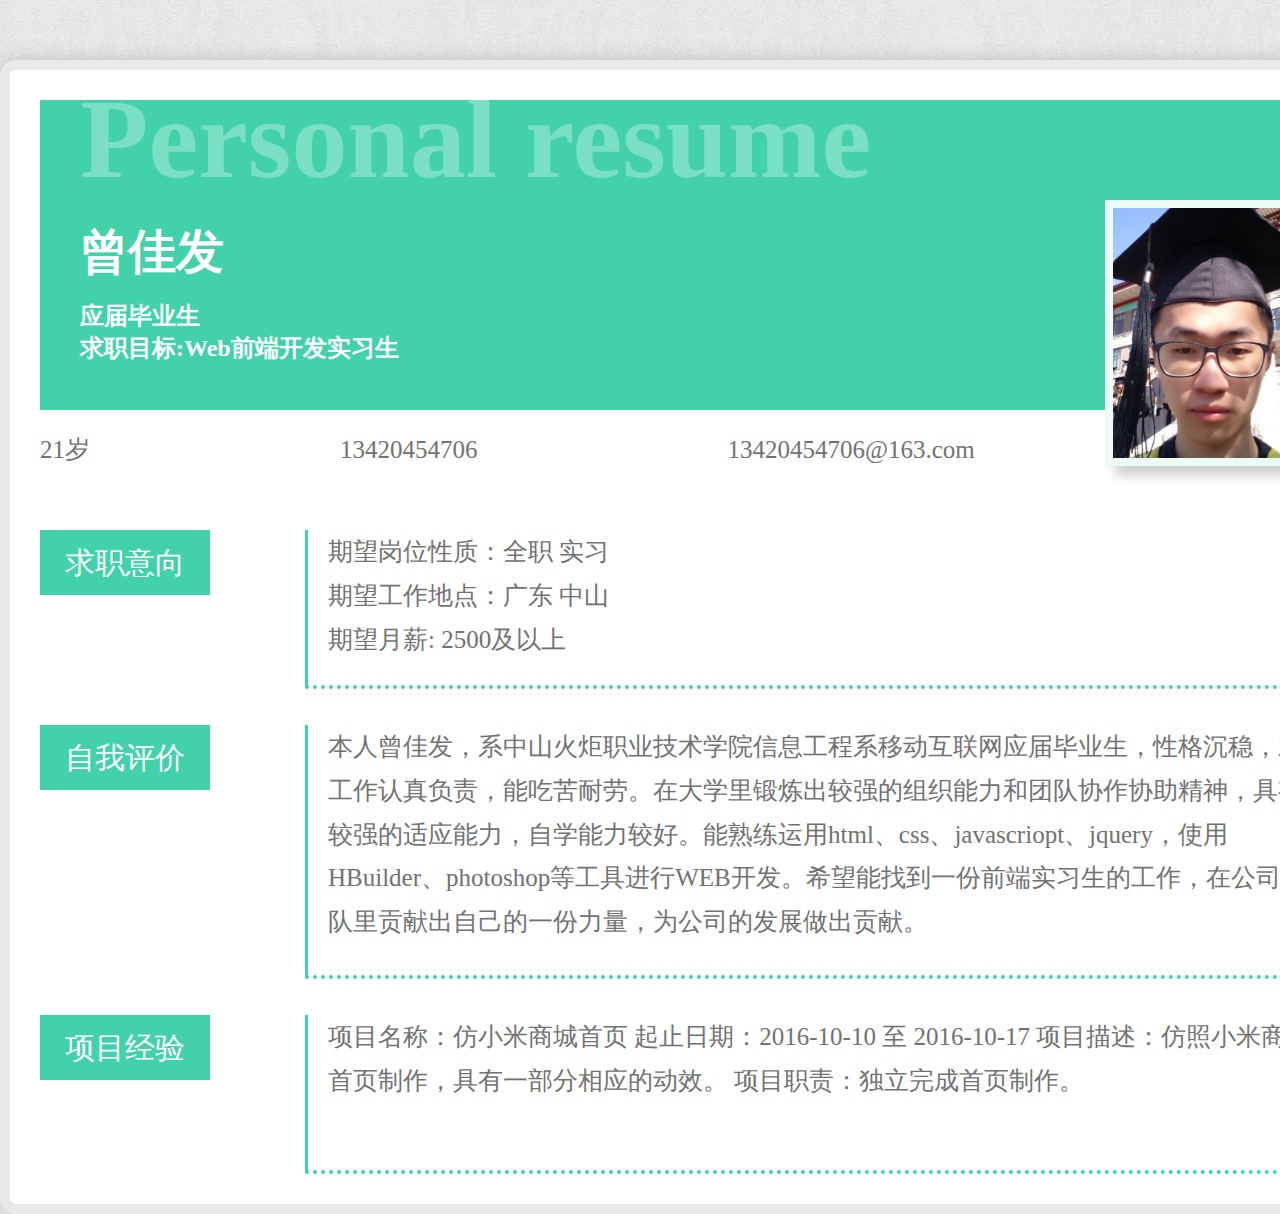
<file: 前端实习生_曾佳发/index.html>
<!DOCTYPE html>
<html>

	<head>
		<meta charset="utf-8" />
		<meta name="viewport" content="width=device-width, initial-scale=1.0">
		<meta http-equiv="X-UA-Compatible" content="ie=edge">
		<title>前端实习生_曾佳发</title>
		<link rel="stylesheet" type="text/css" href="./css/reset.css" />
		<link rel="stylesheet" type="text/css" href="./css/index.css" />
	</head>

	<body>
		<div class="resume">
			<div class="container">
				<div class="header">
					<div class="header_item">
						<h1>Personal resume</h1>
						<h2>曾佳发</h2>
						<h3>应届毕业生</h3>
						<h3>求职目标:Web前端开发实习生</h3>
					</div>
					<div class="header_img">
						<img src="img/header_img.JPG" alt="曾佳发头像" />
					</div>

				</div>
				<div class="main">
					<div class="information">
						<div class="container">
							<a href=""><i></i>21岁</a>
							<a href=""><i></i>13420454706</a>
							<a href=""><i></i>13420454706@163.com</a>
						</div>
					</div>

					<div class="intention box">
							<div class="left">
								<span class="title">求职意向</span>
							</div>
							<div class="right">
								<span class="text">
									期望岗位性质：全职 实习<br />
									期望工作地点：广东 中山<br />
									期望月薪: 2500及以上<br />
								</span>
							</div>
					</div>
					<div class="evaluation box">
						<div class="left">
								<span class="title">自我评价</span>
							</div>
							<div class="right">
								<span class="text">
									本人曾佳发，系中山火炬职业技术学院信息工程系移动互联网应届毕业生，性格沉稳，对工作认真负责，能吃苦耐劳。在大学里锻炼出较强的组织能力和团队协作协助精神，具有较强的适应能力，自学能力较好。能熟练运用html、css、javascriopt、jquery，使用HBuilder、photoshop等工具进行WEB开发。希望能找到一份前端实习生的工作，在公司团队里贡献出自己的一份力量，为公司的发展做出贡献。
								</span>
							</div>
					</div>
					<div class="skills box">
						<div class="left">
								<span class="title">项目经验</span>
							</div>
							<div class="right">
								<span class="text">
									项目名称：仿小米商城首页
									起止日期：2016-10-10 至 2016-10-17
									项目描述：仿照小米商城首页制作，具有一部分相应的动效。
									项目职责：独立完成首页制作。
								</span>
							</div>
					</div>
				</div>
			</div>
		</div>
	</body>

</html>
</file>
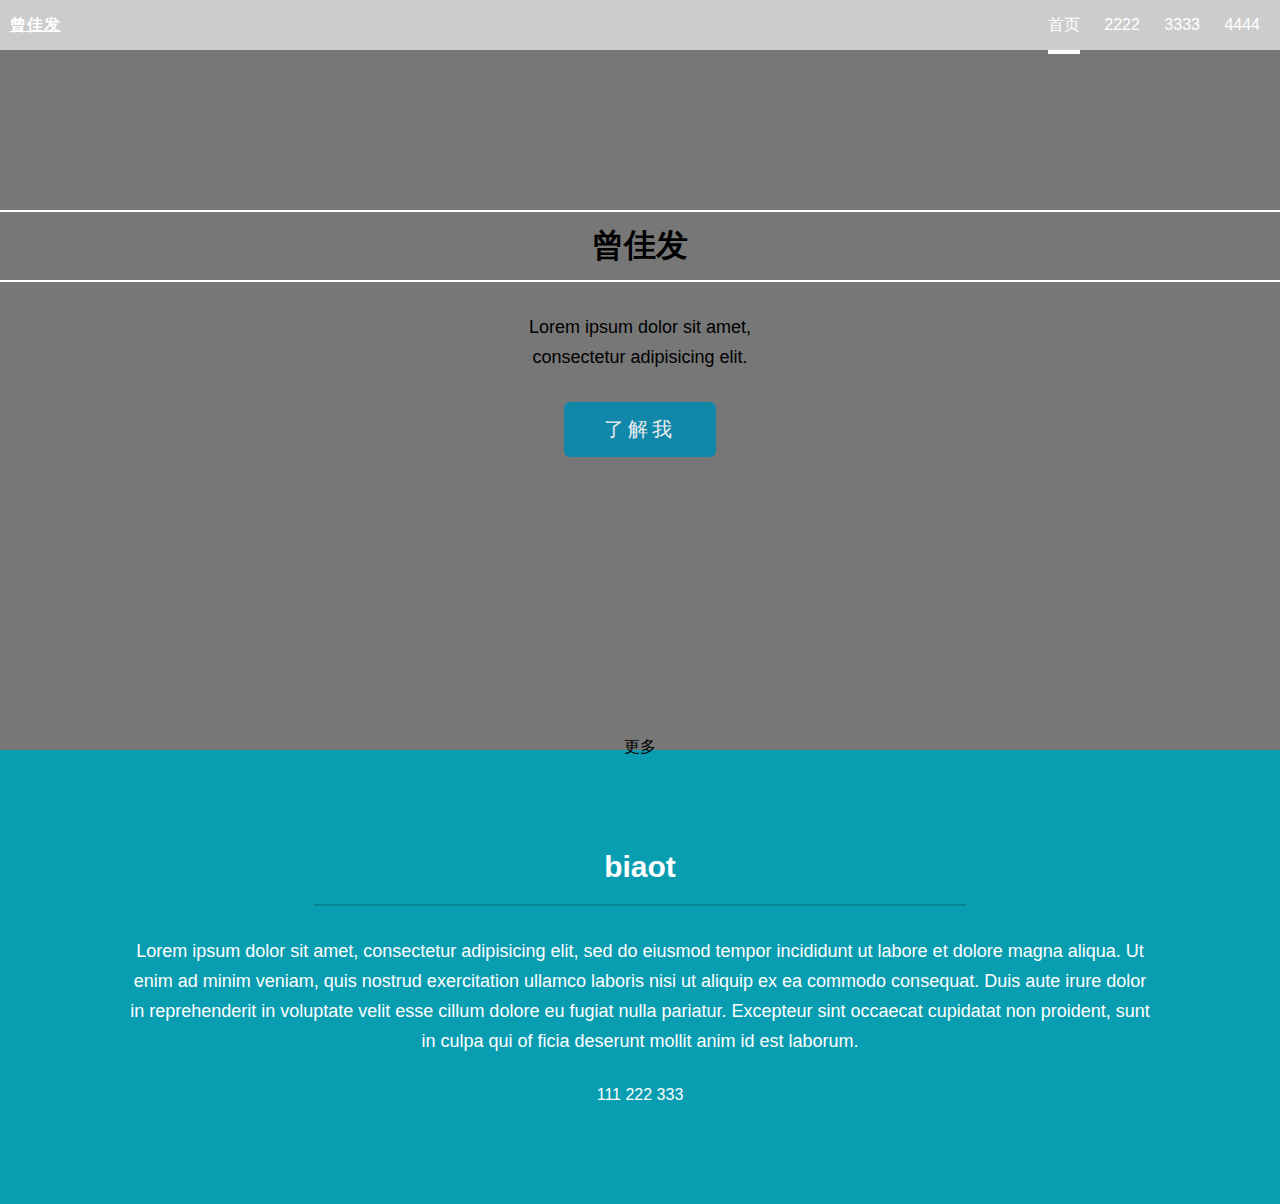
<file: 博客/index.html>
<!DOCTYPE html>
<html lang="en">
<head>
    <meta charset="UTF-8">
    <meta name="viewport" content="width=device-width, initial-scale=1.0">
    <meta http-equiv="X-UA-Compatible" content="ie=edge">
    <title>博客</title>
    <link rel="stylesheet" href="css/reset.css">
    <link rel="stylesheet" href="css/main.css">
</head>
<body>
    <!-- <div class="langing">
        <div id="page-wrapper">
            <header id="header">
                <h1>
                    <a href="index.html">曾佳发</a>
                </h1>
                <nav id="nav">
                    <ul>
                        <li class="special">
                            <a href="#menu" class="menuToggle">
                                <span>menu</span>
                            </a>
                        </li>
                    </ul>
                </nav>
            </header>
        <section id="banner"></section>
        <section id="one"></section>
        <section id="two"></section>
        <section id="three"></section>
        <section id="cta"></section>
        <footer id="footer"></footer>
        </div>
        <div id="menu">
        </div>
    </div> -->
    <!-- 页头 -->
    <header>
        <nav>
            <div class="logo">
                <a href="#">曾佳发</a>
            </div>
            <ul>
                <li><a href="" class="active">首页</a></li>
                <li><a href="">2222</a></li>
                <li><a href="">3333</a></li>
                <li><a href="">4444</a></li>
            </ul>
        </nav>
        <div id="banner">
            <div class="inner">
                <h1>曾佳发</h1>
                <p class="sub-heading">
                    Lorem ipsum dolor sit amet,
                    <br>
                    consectetur adipisicing elit.
                </p>
                <button id="main-btn" type="button" name="button">了解我</button>
                <div class="more">更多</div>
            </div>
        </div>
    </header>
    <!-- 页头 -->

    <!-- 内容 -->
    <div class="content">
        <section class="green-section">
            <div class="wrapper">
                <div>
                    <h2>
                        biaot
                    </h2>
                    <div class="hr"></div>
                    <p class="sub-heading">Lorem ipsum dolor sit amet, consectetur adipisicing elit, sed do eiusmod tempor incididunt ut labore et dolore magna aliqua. Ut enim ad minim veniam, quis nostrud exercitation ullamco laboris nisi ut aliquip ex ea commodo consequat. Duis aute irure dolor in reprehenderit in voluptate velit esse cillum dolore eu fugiat nulla pariatur. Excepteur sint occaecat cupidatat non proident, sunt in culpa qui of
                        ficia deserunt mollit anim id est laborum.</p>
                </div>
                <div>
                    <span>111</span>
                    <span>222</span>
                    <span>333</span>
                </div>

            </div>
        </section>
        <section class="gray-section"></section>
        <section class="purple"></section>
    </div>
    <!-- 内容 -->

    <!-- 页脚 -->
    <footer>

    </footer>
    <!-- 页脚 -->
</body>
</html>
</file>
<file: 前端实习生_曾佳发/css/index.css>
body{
	background: url(../img/bg.png);
}

.resume {
	width:   1325px;
	height:  100%;
	margin:  60px auto;
	padding: 30px;

	background: #FFF;

	border: solid 10px #e9e9e9 ;
	border-radius: 1em;
	-webkit-box-shadow: 0px 0px 20px rgba(0,0,0,0.18);
    box-shadow: 0px 0px 20px rgba(0,0,0,0.18);


}

.header {
	background-color: #42d1a9 ;
	width:  100%;
	height: 310px;
	margin: 0 auto;

	position: relative;

}

.header_item {
	position: absolute;
	left: 40px;
}


.header_img {
/*	background: red;*/
	/*width: 	200px;
	height: 250px;*/

	position: absolute;
	top:  100px;
	left: 1065px;

	border: solid 8px #edfbf7 ;
	-webkit-box-shadow: 10px 10px 10px rgba(0,0,0,0.18);
    box-shadow: 10px 10px 10px rgba(0,0,0,0.18);
}
.header_img img {
	width: 	200px;
	height: 250px;
}

.main {
	/*background: gold;*/
	height: 600px;
}

/*.main .information h3 {
	float: left;
	margin-right: 250px;
	line-height:  80px;

}*/
.main .information a {
	float: left;
	margin-right: 250px;
	line-height:  80px;
	font-size: 25px;
	color: #727272;
}

.box {
	height: 155px;
	margin-top: 40px;
}
.left {

	width: 20%;
	float: left;
}
.right {
	height: 100%;
	width: 75%;
	float: left;
	padding: 0 20px;

	border-left: 3px solid #42D1A9;
	border-bottom: 4px dotted #42D1A9;
}
.title {
	display: block;
	width: 170px;
	height: 65px;
	padding: 0 auto;
	background: #42d1a9;

	font-size: 30px;
	color: #fff;
	text-align:center;
	line-height: 65px;
}
.text {
	font-size: 25px;
	line-height: 1.75em;
	color: #727272;
}
.main .evaluation {
	height: 250px;
}

.evaluation .text {
	text-indent:2em;
}
</file>
<file: 博客/css/main.css>
nav {
    background: #ccc;
    height: 50px;
}
#banner {
    background: #777;
    height: 700px;
}
nav ul {
    list-style: none;
    margin: 0;
    float: right;
}
nav ul li, nav .logo {
    display: inline-block;
    line-height: 50px;
    margin-right: 20px;

}
nav ul li a {
    line-height: inherit;;
    text-decoration: none;
    display: inline-block;
    height: inherit;
    color: #fff;
}
nav .logo {
    float: left;
    padding-left: 10px;
}
#banner .inner {
    min-width: 300px;
    text-align: center;
    margin: 0 auto;

    position: relative;
    top: 160px;
}
#banner .inner h1 {
    margin: 0;
}
button {
    border: none;
    background: #333;
    color: #eee;
    padding: 10px;
}

#banner button {
    padding: 14px 40px;
}

#banner .inner .more {
    margin-top: 280px;
}
.sub-heading {
    line-height: 30px;
    margin: 30px;
}

.logo {
    font-style: 20px;
    font-weight: 700;
    letter-spacing: 1px;
}
.logo a {
    color: #fff;
}

.active {
    border-bottom: 4px solid #fff;
}
h1 {
    padding: 12px;
    border-top: 2px solid #fff;
    border-bottom: 2px solid #fff;
}
h2 {
    margin: 0;
    font-size: 30px;
}

.hr{
    width: 100%;
    height: 2px;
    margin: 20px auto;

}

.sub-heading {
    font-size: 18px;
}

#main-btn {
    padding: 14px 28px;
    font-size: 20px;
    letter-spacing: 4px;
    border-radius: 6px;
    background: #18a;
}

.green-section {
    background: #089DB0;
    color: #fff;
    text-align: center;
    padding: 100px 0;
}

.green-section .hr {
    background: #078494;
    width: 60%;
}

.wrapper {
    max-width: 1088px;
    margin: 0 auto;
}
</file>
